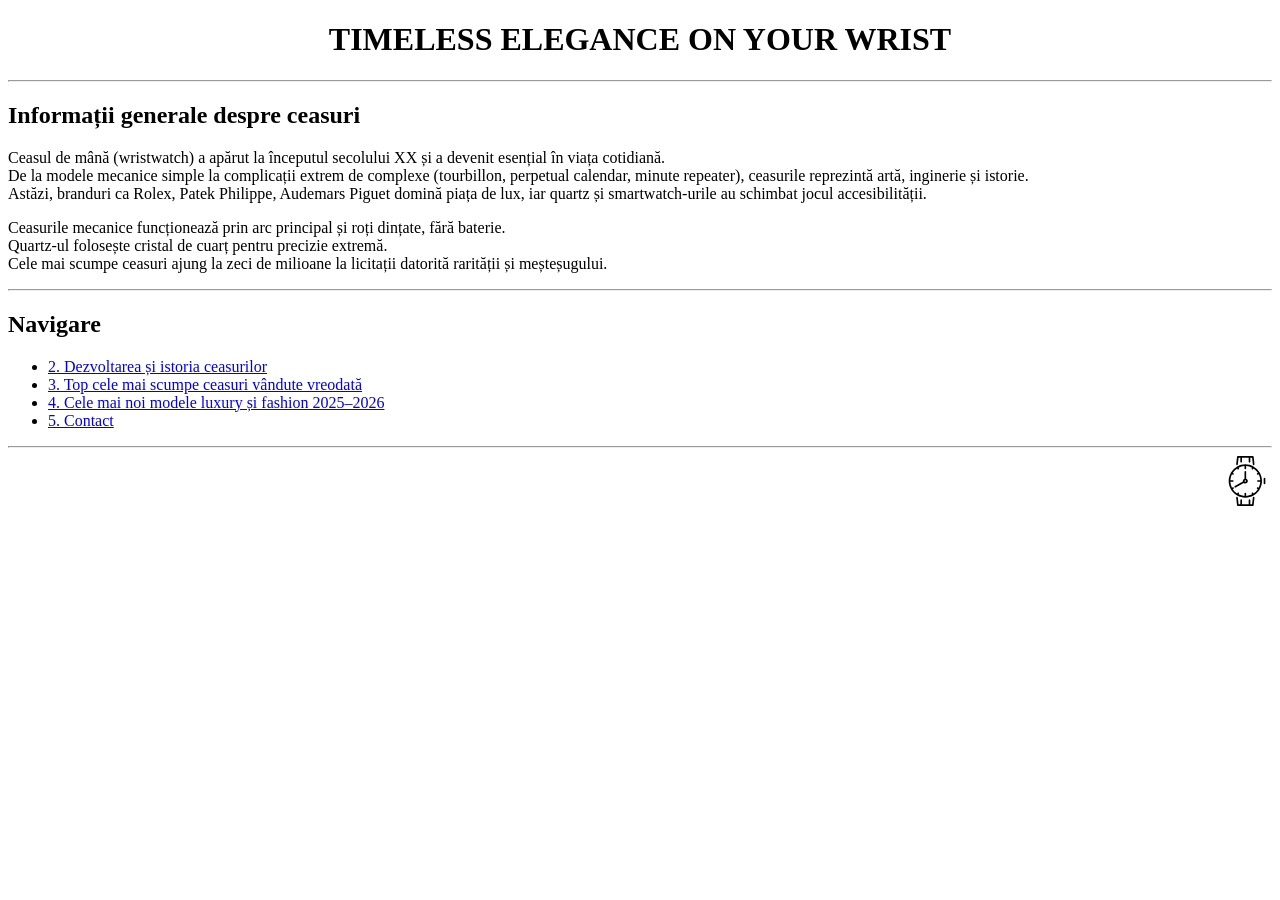
<file: index.html>
<!DOCTYPE html>
<html lang="ro">
<head>
    <meta charset="UTF-8">
    <meta name="viewport" content="width=device-width, initial-scale=1.0">
    <title>Wristwatches World - Acasă</title>
</head>
<body>

<h1 align="center">TIMELESS ELEGANCE ON YOUR WRIST</h1>

<hr>

<h2>Informații generale despre ceasuri</h2>
<p>Ceasul de mână (wristwatch) a apărut la începutul secolului XX și a devenit esențial în viața cotidiană.<br>
De la modele mecanice simple la complicații extrem de complexe (tourbillon, perpetual calendar, minute repeater), ceasurile reprezintă artă, inginerie și istorie.<br>
Astăzi, branduri ca Rolex, Patek Philippe, Audemars Piguet domină piața de lux, iar quartz și smartwatch-urile au schimbat jocul accesibilității.</p>

<p>Ceasurile mecanice funcționează prin arc principal și roți dințate, fără baterie.<br>
Quartz-ul folosește cristal de cuarț pentru precizie extremă.<br>
Cele mai scumpe ceasuri ajung la zeci de milioane la licitații datorită rarității și meșteșugului.</p>

<hr>

<h2>Navigare</h2>
<ul>
    <li><a href="istorie.html">2. Dezvoltarea și istoria ceasurilor</a></li>
    <li><a href="scumpe.html">3. Top cele mai scumpe ceasuri vândute vreodată</a></li>
    <li><a href="noi.html">4. Cele mai noi modele luxury și fashion 2025–2026</a></li>
    <li><a href="contact.html">5. Contact</a></li>
</ul>

<hr>
<div align="right">
<svg width="50" height="50" viewBox="-8 0 60 60" version="1.1" xmlns="http://www.w3.org/2000/svg" xmlns:xlink="http://www.w3.org/1999/xlink" fill="#000000"><g id="SVGRepo_bgCarrier" stroke-width="0"></g><g id="SVGRepo_tracerCarrier" stroke-linecap="round" stroke-linejoin="round"></g><g id="SVGRepo_iconCarrier"> <title>watch</title> <desc>Created with Sketch.</desc> <defs> </defs> <g id="People" stroke="none" stroke-width="1" fill="none" fill-rule="evenodd"> <g id="Icon-15" transform="translate(-10.000000, 0.000000)" fill="#000000"> 
    <path d="M30,31 C29.448,31 29,30.551 29,30 C29,29.449 29.448,29 30,29 C30.552,29 31,29.449 31,30 C31,30.551 30.552,31 30,31 M31,27.184 L31,19 C31,18.448 30.553,18 30,18 C29.447,18 29,18.448 29,19 L29,27.184 C27.839,27.599 27,28.698 27,30 C27,30.187 27.022,30.368 27.055,30.545 L17.375,36.134 C16.896,36.41 16.732,37.021 17.009,37.5 C17.194,37.821 17.53,38 17.876,38 C18.046,38 18.218,37.957 18.375,37.866 L28.063,32.272 C28.588,32.72 29.259,33 30,33 C31.654,33 33,31.654 33,30 C33,28.698 32.161,27.599 31,27.184 M54,27 L54,33 C54,33.552 53.553,34 53,34 C52.447,34 52,33.552 52,33 L52,27 C52,26.448 52.447,26 53,26 C53.553,26 54,26.448 54,27 M40.994,50.11 L39.994,59.11 C39.938,59.617 39.51,60 39,60 L21,60 C20.49,60 20.062,59.617 20.006,59.11 L19.006,50.11 C18.945,49.562 19.341,49.067 19.89,49.006 C20.445,48.941 20.934,49.341 20.994,49.89 L21.896,58 L24,58 L24,53 C24,52.448 24.447,52 25,52 C25.553,52 26,52.448 26,53 L26,58 L34,58 L34,53 C34,52.448 34.447,52 35,52 C35.553,52 36,52.448 36,53 L36,58 L38.104,58 L39.006,49.89 C39.066,49.341 39.57,48.946 40.11,49.006 C40.659,49.067 41.055,49.562 40.994,50.11 M19.006,9.89 L20.006,0.89 C20.062,0.383 20.49,0 21,0 L39,0 C39.51,0 39.938,0.383 39.994,0.89 L40.994,9.89 C41.055,10.438 40.659,10.933 40.11,10.994 C40.073,10.998 40.035,11 39.999,11 C39.496,11 39.063,10.622 39.006,10.11 L38.104,2 L36,2 L36,7 C36,7.552 35.553,8 35,8 C34.447,8 34,7.552 34,7 L34,2 L26,2 L26,7 C26,7.552 25.553,8 25,8 C24.447,8 24,7.552 24,7 L24,2 L21.896,2 L20.994,10.11 C20.934,10.659 20.434,11.058 19.89,10.994 C19.341,10.933 18.945,10.438 19.006,9.89 M39.845,45.051 L39.366,44.223 C39.089,43.744 38.477,43.58 38,43.856 C37.521,44.133 37.357,44.744 37.634,45.223 L38.11,46.047 C35.951,47.143 33.547,47.809 31,47.949 L31,45 C31,44.448 30.553,44 30,44 C29.447,44 29,44.448 29,45 L29,47.949 C26.453,47.809 24.049,47.143 21.89,46.047 L22.366,45.223 C22.643,44.744 22.479,44.133 22,43.856 C21.522,43.58 20.91,43.744 20.634,44.223 L20.155,45.051 C18.083,43.69 16.31,41.917 14.949,39.844 L15.777,39.366 C16.256,39.09 16.42,38.479 16.144,38 C15.866,37.521 15.253,37.357 14.777,37.634 L13.952,38.11 C12.857,35.952 12.191,33.547 12.051,31 L15,31 C15.553,31 16,30.552 16,30 C16,29.448 15.553,29 15,29 L12.051,29 C12.191,26.453 12.857,24.048 13.952,21.89 L14.777,22.366 C14.935,22.457 15.106,22.5 15.276,22.5 C15.622,22.5 15.958,22.321 16.144,22 C16.42,21.521 16.256,20.91 15.777,20.634 L14.949,20.156 C16.31,18.083 18.083,16.31 20.155,14.949 L20.634,15.777 C20.819,16.098 21.155,16.277 21.501,16.277 C21.671,16.277 21.843,16.234 22,16.144 C22.479,15.867 22.643,15.256 22.366,14.777 L21.89,13.953 C24.049,12.857 26.453,12.191 29,12.051 L29,15 C29,15.552 29.447,16 30,16 C30.553,16 31,15.552 31,15 L31,12.051 C33.547,12.191 35.951,12.857 38.11,13.953 L37.634,14.777 C37.357,15.256 37.521,15.867 38,16.144 C38.157,16.234 38.329,16.277 38.499,16.277 C38.845,16.277 39.181,16.098 39.366,15.777 L39.845,14.949 C41.917,16.31 43.69,18.083 45.051,20.156 L44.223,20.634 C43.744,20.91 43.58,21.521 43.856,22 C44.042,22.321 44.378,22.5 44.724,22.5 C44.894,22.5 45.065,22.457 45.223,22.366 L46.048,21.89 C47.143,24.048 47.809,26.453 47.949,29 L45,29 C44.447,29 44,29.448 44,30 C44,30.552 44.447,31 45,31 L47.949,31 C47.809,33.547 47.143,35.952 46.048,38.11 L45.223,37.634 C44.744,37.357 44.133,37.521 43.856,38 C43.58,38.479 43.744,39.09 44.223,39.366 L45.051,39.844 C43.69,41.917 41.917,43.69 39.845,45.051 M47.355,20.101 C47.341,20.068 47.34,20.032 47.321,20 C47.298,19.96 47.261,19.936 47.233,19.9 C45.502,16.957 43.044,14.499 40.1,12.767 C40.064,12.739 40.04,12.702 40,12.679 C39.968,12.66 39.933,12.659 39.899,12.645 C36.977,10.971 33.603,10 30,10 C26.397,10 23.023,10.971 20.101,12.645 C20.068,12.659 20.032,12.66 20,12.679 C19.96,12.702 19.936,12.739 19.9,12.767 C16.957,14.499 14.499,16.957 12.767,19.9 C12.739,19.936 12.702,19.96 12.679,20 C12.66,20.032 12.659,20.068 12.645,20.101 C10.971,23.023 10,26.397 10,30 C10,33.603 10.971,36.977 12.645,39.899 C12.659,39.932 12.66,39.968 12.679,40 C12.715,40.062 12.761,40.114 12.807,40.166 C14.536,43.08 16.979,45.514 19.9,47.233 C19.936,47.261 19.96,47.298 20,47.321 C20.045,47.347 20.093,47.361 20.14,47.379 C23.053,49.039 26.414,50 30,50 C33.586,50 36.947,49.039 39.86,47.379 C39.907,47.361 39.955,47.347 40,47.321 C40.04,47.298 40.064,47.261 40.1,47.233 C43.021,45.514 45.464,43.08 47.193,40.166 C47.239,40.114 47.285,40.062 47.321,40 C47.34,39.968 47.341,39.932 47.355,39.899 C49.029,36.977 50,33.603 50,30 C50,26.397 49.029,23.023 47.355,20.101" id="watch"> </path> </g> </g> </g></svg>
</div>
</body>
</html>
</file>
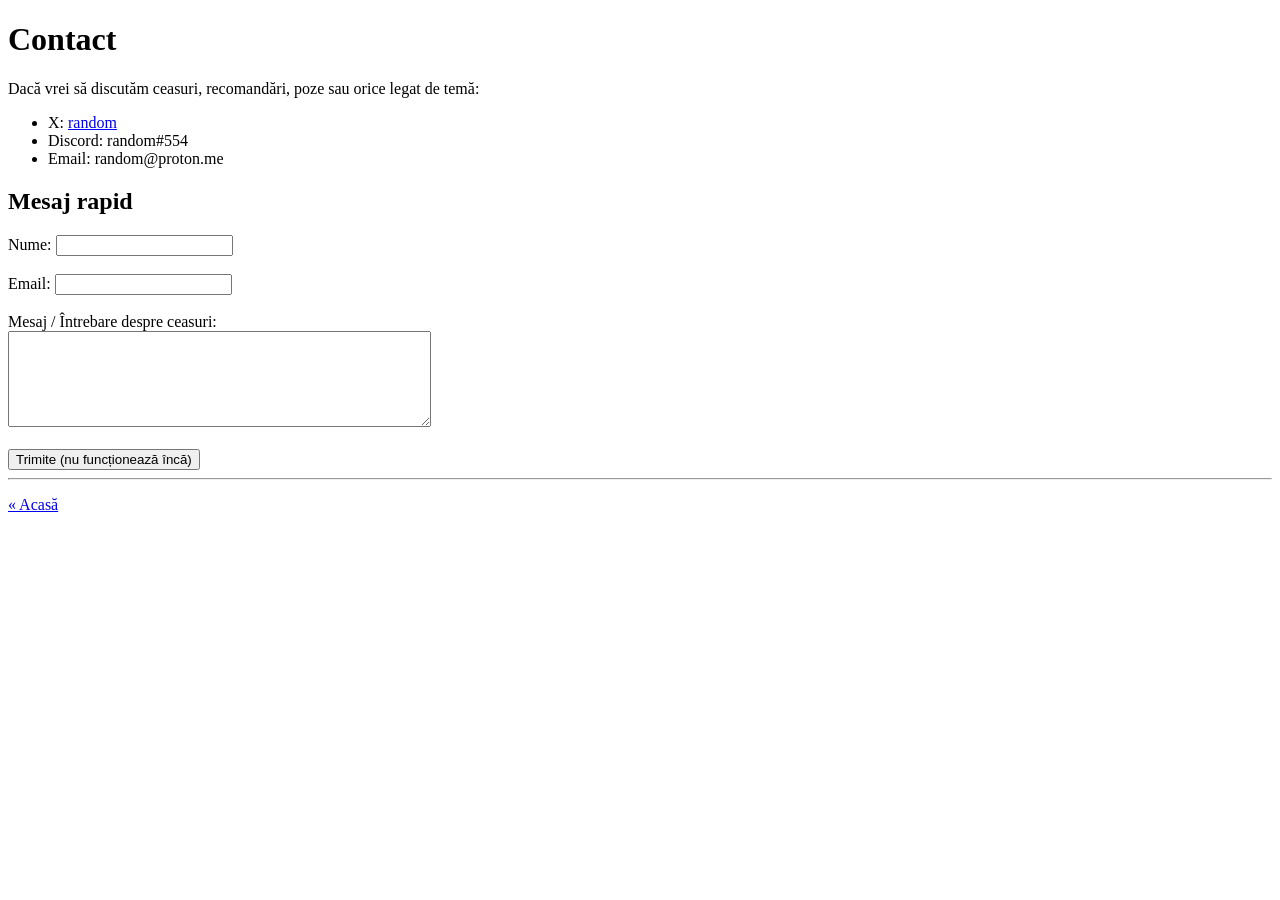
<file: HTML/contact.html>
<!DOCTYPE html>
<html lang="ro">
<head>
    <meta charset="UTF-8">
    <meta name="viewport" content="width=device-width, initial-scale=1.0">
    <title>Contact - Wristwatches World</title>

</head>
<body>

<h1>Contact</h1>

<p>Dacă vrei să discutăm ceasuri, recomandări, poze sau orice legat de temă:</p>

<ul>
    <li>X: <a href="https://x.com/random">random</a></li>
    <li>Discord: random#554</li>
    <li>Email: random@proton.me</li>
</ul>

<h2>Mesaj rapid</h2>
<form>
    Nume: <input type="text"><br><br>
    Email: <input type="email"><br><br>
    Mesaj / Întrebare despre ceasuri:<br>
    <textarea rows="6" cols="50"></textarea><br><br>
    <input type="submit" value="Trimite (nu funcționează încă)">
</form>

<hr>
<p><a href="index.html">« Acasă</a></p>

</body>
</html>
</file>
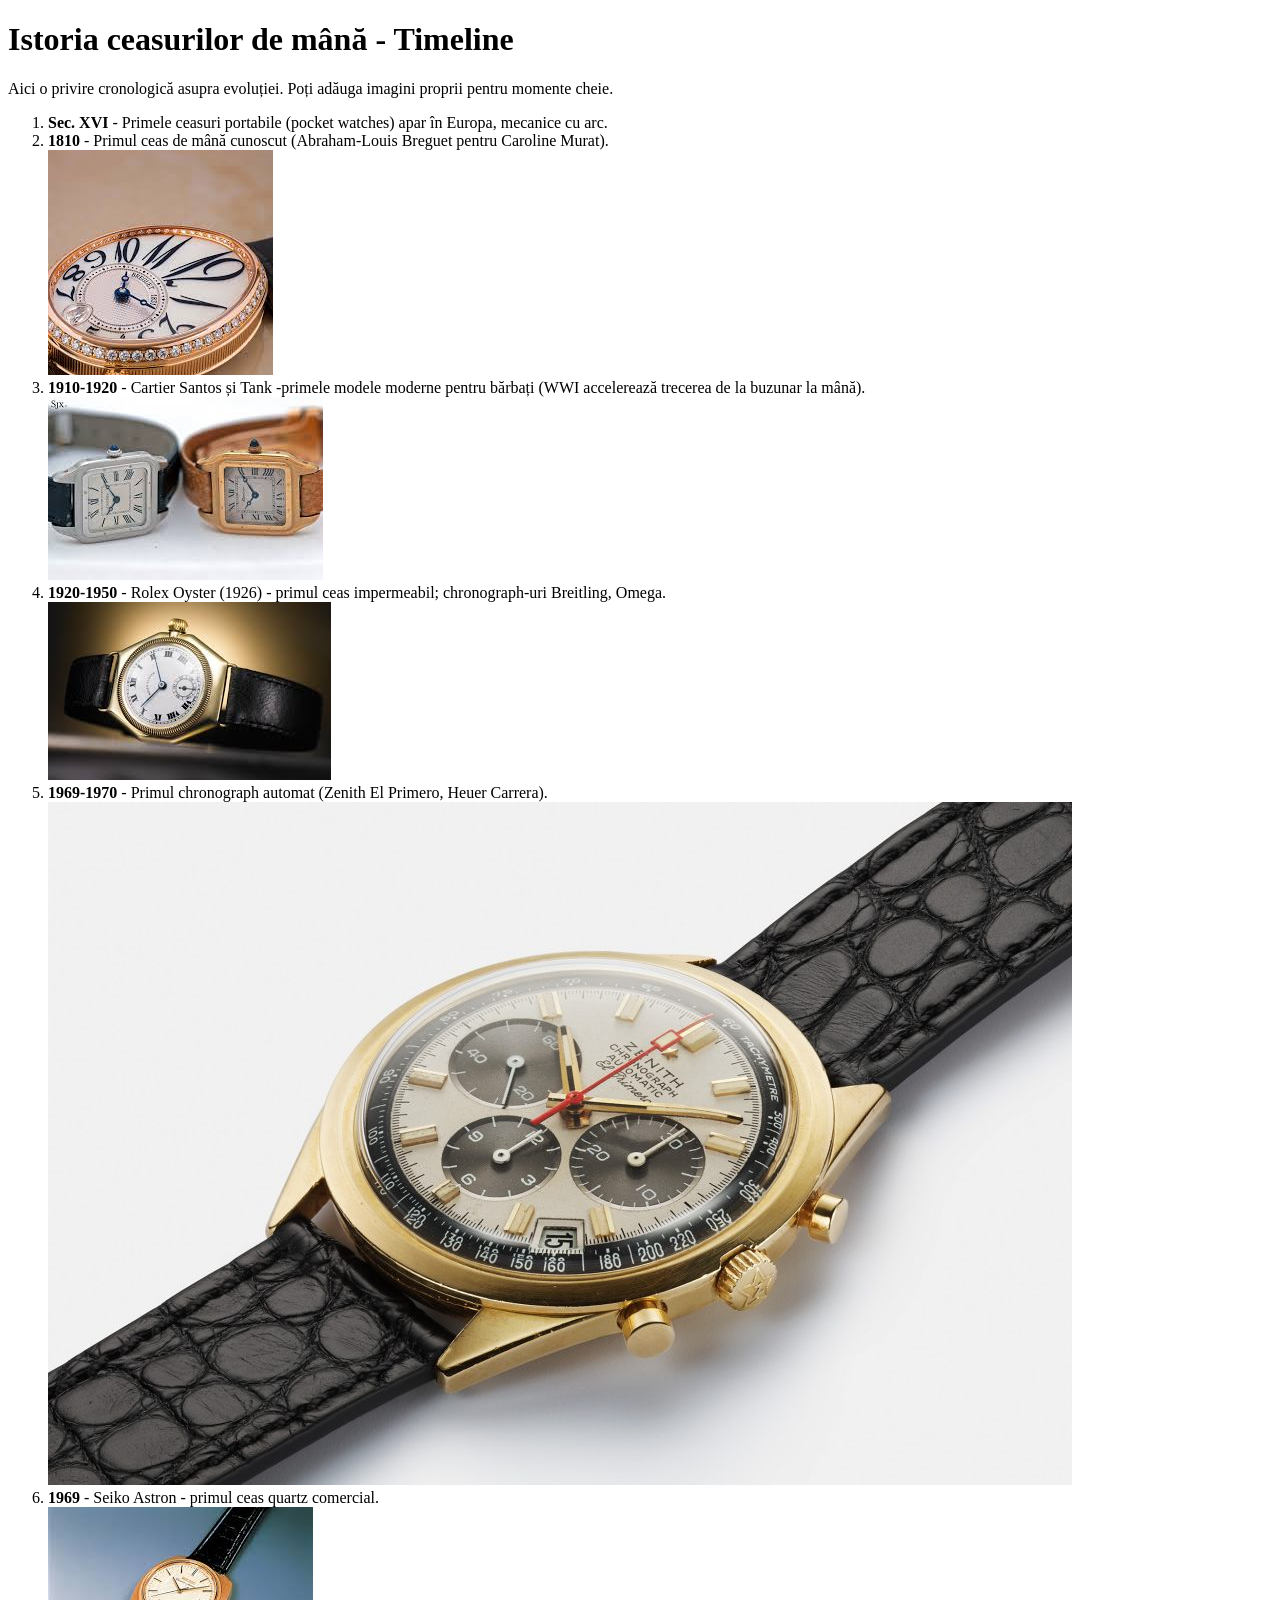
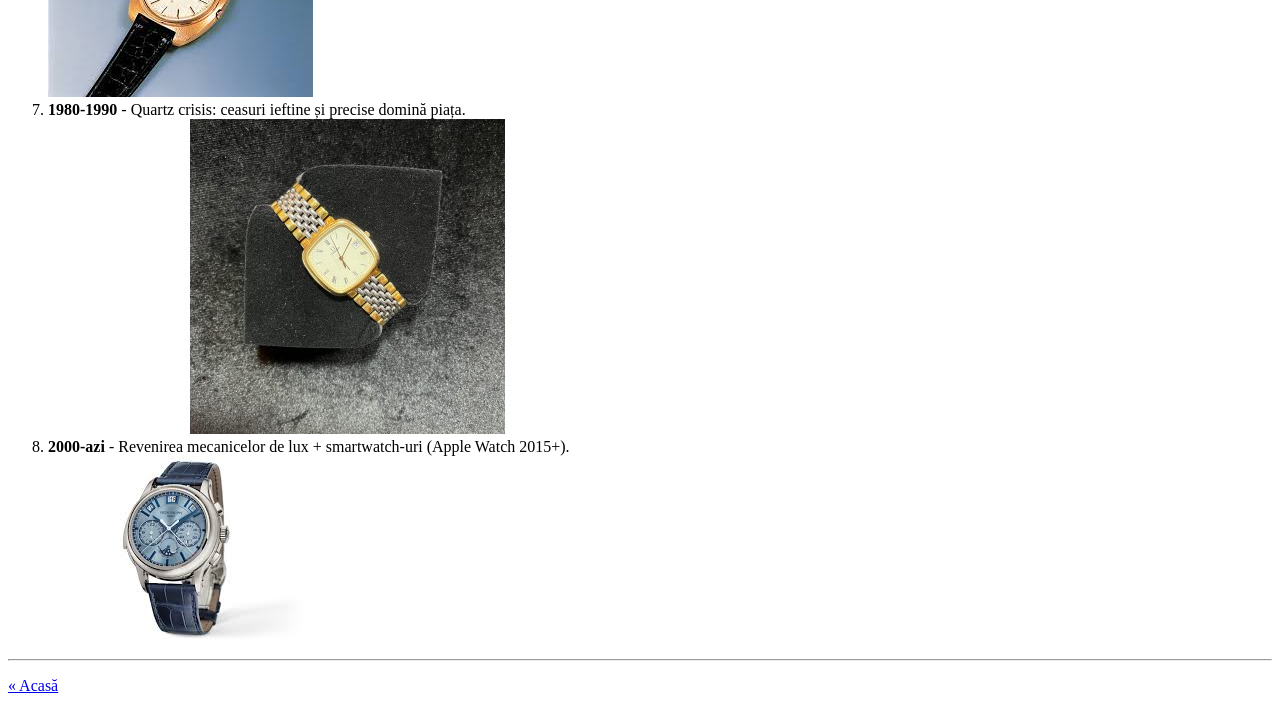
<file: HTML/istorie.html>
<!DOCTYPE html>
<html lang="ro">
<head>
    <meta charset="UTF-8">
    <meta name="viewport" content="width=device-width, initial-scale=1.0">
    <title>Istoria și Dezvoltarea Ceasurilor</title>
</head>
<body>

<h1>Istoria ceasurilor de mână - Timeline</h1>

<p>Aici o privire cronologică asupra evoluției. Poți adăuga imagini proprii pentru momente cheie.</p>

<ol>
    <li><strong>Sec. XVI</strong> - Primele ceasuri portabile (pocket watches) apar în Europa, mecanice cu arc.</li>
    
    <li><strong>1810</strong> - Primul ceas de mână cunoscut (Abraham-Louis Breguet pentru Caroline Murat).</li>
    <img src="images/images (3).jpg" alt="Primul ceas de mână Breguet 1810 ">
    
    <li><strong>1910-1920</strong> - Cartier Santos și Tank -primele modele moderne pentru bărbați (WWI accelerează trecerea de la buzunar la mână).</li>
    <img src="images/imagesss.jpg" alt="Cartier Santos 1910">
    
    <li><strong>1920-1950</strong> - Rolex Oyster (1926) - primul ceas impermeabil; chronograph-uri Breitling, Omega.</li>
    <img src="images/images.jpg" alt="Rolex Oyster 1926">
    
    <li><strong>1969-1970</strong> - Primul chronograph automat (Zenith El Primero, Heuer Carrera).</li>
    <img src="images/Zenith-El-Primero-Chronograph-Ref-G581-From-1969-1024x683.jpg">

    <li><strong>1969</strong> - Seiko Astron - primul ceas quartz comercial.</li>
    <img src="images/images (1).jpg" alt="Seiko Astron quartz 1969">
    
    <li><strong>1980-1990</strong> - Quartz crisis: ceasuri ieftine și precise domină piața.</li>
    <img src="images/IMG-20251207-WA0006-600x315.jpg">
       
    <li><strong>2000-azi</strong> - Revenirea mecanicelor de lux + smartwatch-uri (Apple Watch 2015+).</li>
    <img src="images/images (2).jpg" alt="Model Patek Philippe recent">
</ol>

<hr>
<p><a href="index.html">« Acasă</a></p>

</body>
</html>
</file>
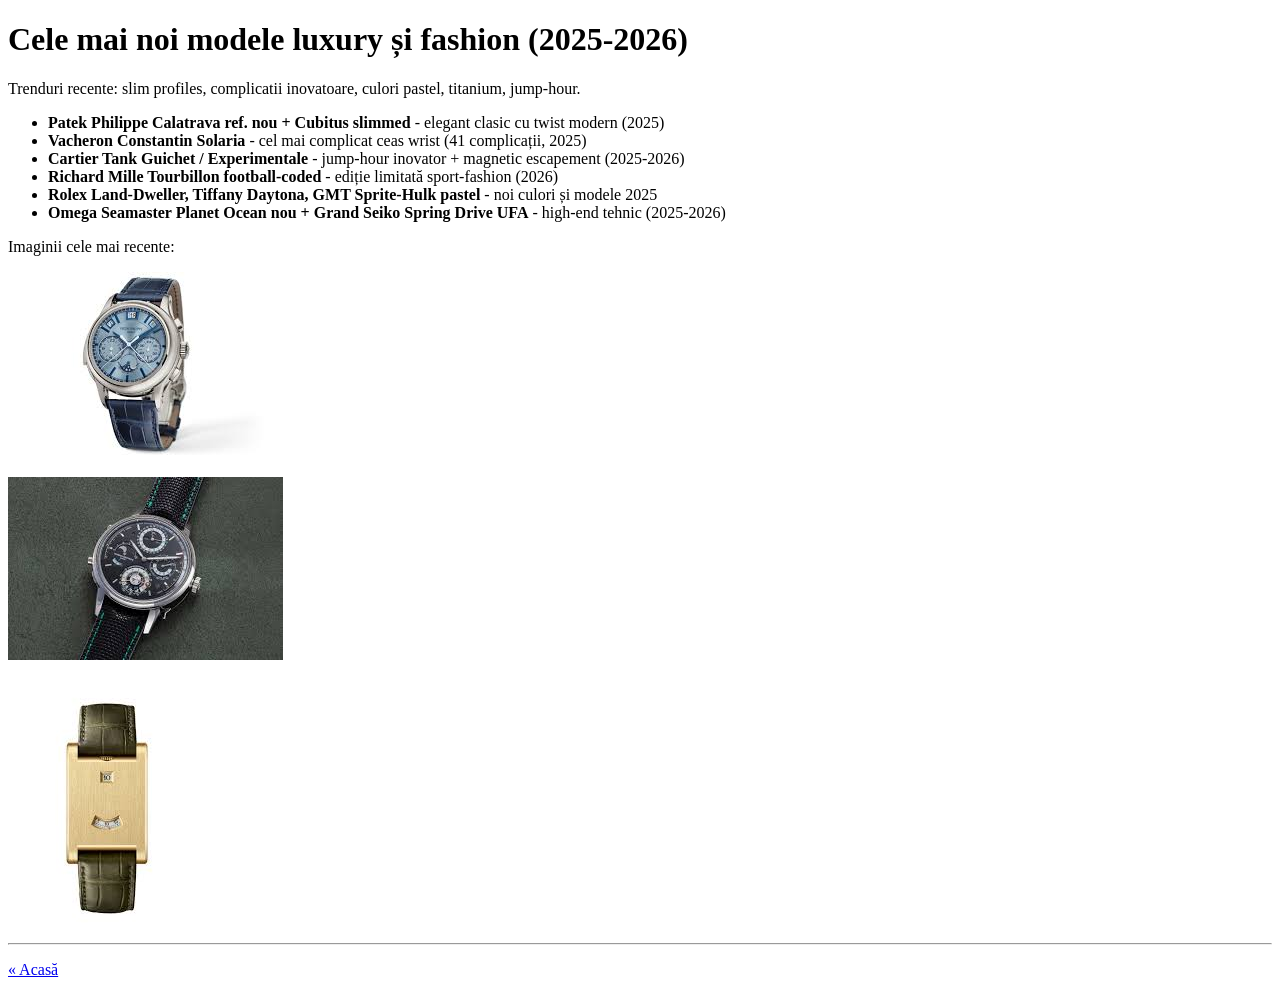
<file: HTML/noi.html>
<!DOCTYPE html>
<html lang="ro">
<head>
    <meta charset="UTF-8">
    <meta name="viewport" content="width=device-width, initial-scale=1.0">
    <title>Cele Mai Noi Modele Luxury 2025-2026</title>
</head>
<body>

<h1>Cele mai noi modele luxury și fashion (2025-2026)</h1>

<p>Trenduri recente: slim profiles, complicatii inovatoare, culori pastel, titanium, jump-hour.</p>

<ul>
    <li><strong>Patek Philippe Calatrava ref. nou + Cubitus slimmed</strong> - elegant clasic cu twist modern (2025)</li>
    
    <li><strong>Vacheron Constantin Solaria</strong> - cel mai complicat ceas wrist (41 complicații, 2025)</li>
    
    <li><strong>Cartier Tank Guichet / Experimentale</strong> - jump-hour inovator + magnetic escapement (2025-2026)</li>
    
    <li><strong>Richard Mille Tourbillon football-coded</strong> - ediție limitată sport-fashion (2026)</li>
    
    <li><strong>Rolex Land-Dweller, Tiffany Daytona, GMT Sprite-Hulk pastel</strong> - noi culori și modele 2025</li>
    
    <li><strong>Omega Seamaster Planet Ocean nou + Grand Seiko Spring Drive UFA</strong> - high-end tehnic (2025-2026)</li>
</ul>

<p>Imaginii cele mai recente:</p>
<img src="images/images (2).jpg" alt="Patek Philippe nou 2025"><br><br>
<img src="images/images (4).jpg" alt="Vacheron Solaria"><br><br>
<img src="images/images (5).jpg" alt="Cartier Guichet recent">

<hr>
<p><a href="index.html">« Acasă</a></p>

</body>
</html>
</file>
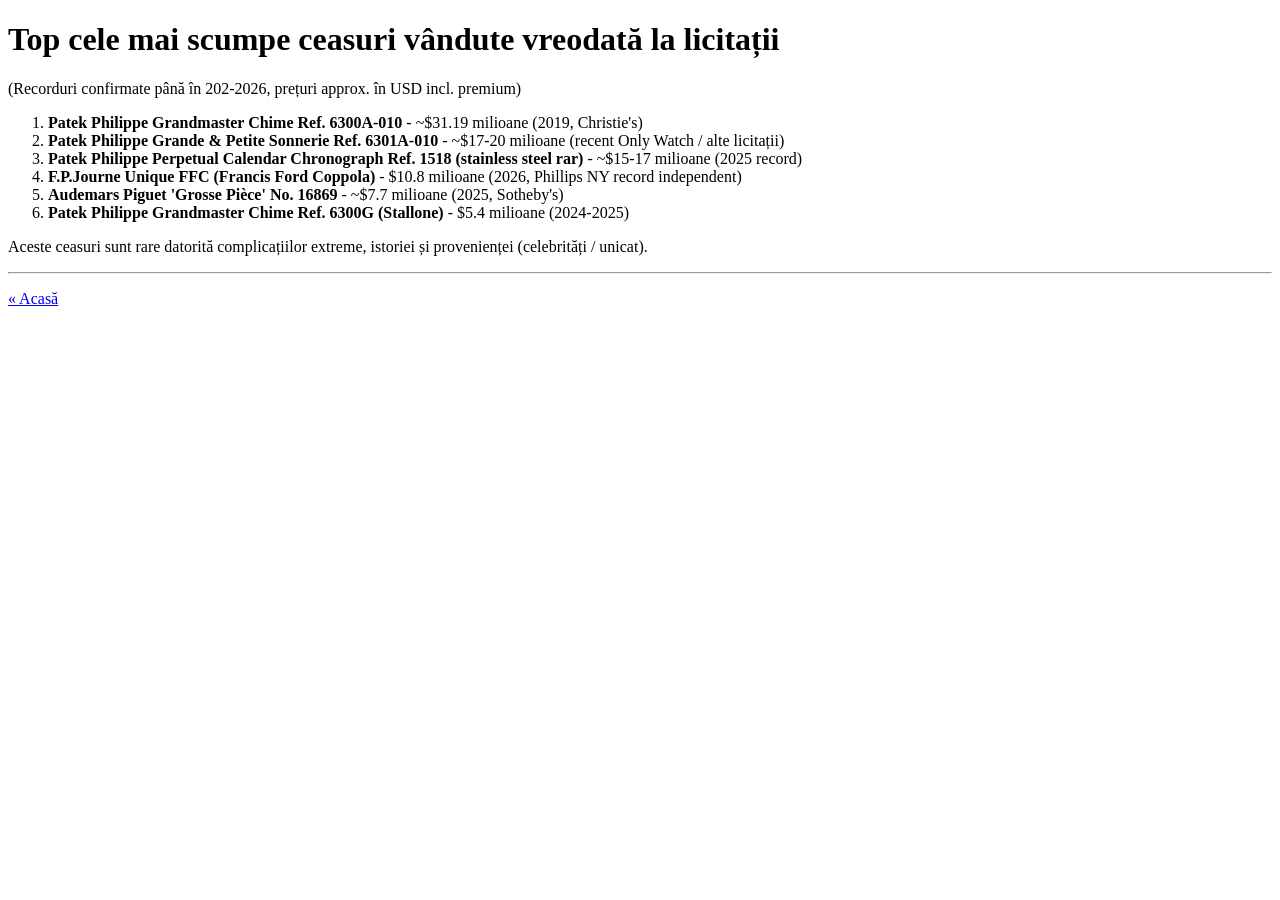
<file: HTML/scumpe.html>
<!DOCTYPE html>
<html lang="ro">
<head>
    <meta charset="UTF-8">
    <meta name="viewport" content="width=device-width, initial-scale=1.0">
    <title>Top Cele Mai Scumpe Ceasuri Vândute</title>
</head>
<body>

<h1>Top cele mai scumpe ceasuri vândute vreodată la licitații</h1>

<p>(Recorduri confirmate până în 202-2026, prețuri approx. în USD incl. premium)</p>

<ol>
    <li><strong>Patek Philippe Grandmaster Chime Ref. 6300A-010</strong> - ~$31.19 milioane (2019, Christie's)</li>
    
    <li><strong>Patek Philippe Grande & Petite Sonnerie Ref. 6301A-010</strong> - ~$17-20 milioane (recent Only Watch / alte licitații)</li>
    
    <li><strong>Patek Philippe Perpetual Calendar Chronograph Ref. 1518 (stainless steel rar)</strong> - ~$15-17 milioane (2025 record)</li>
    
    <li><strong>F.P.Journe Unique FFC (Francis Ford Coppola)</strong> - $10.8 milioane (2026, Phillips NY record independent)</li>
    
    <li><strong>Audemars Piguet 'Grosse Pièce' No. 16869</strong> - ~$7.7 milioane (2025, Sotheby's)</li>
    
    <li><strong>Patek Philippe Grandmaster Chime Ref. 6300G (Stallone)</strong> - $5.4 milioane (2024-2025)</li>
</ol>

<p>Aceste ceasuri sunt rare datorită complicațiilor extreme, istoriei și provenienței (celebrități / unicat).</p>

<hr>
<p><a href="index.html">« Acasă</a></p>

</body>
</html>
</file>
